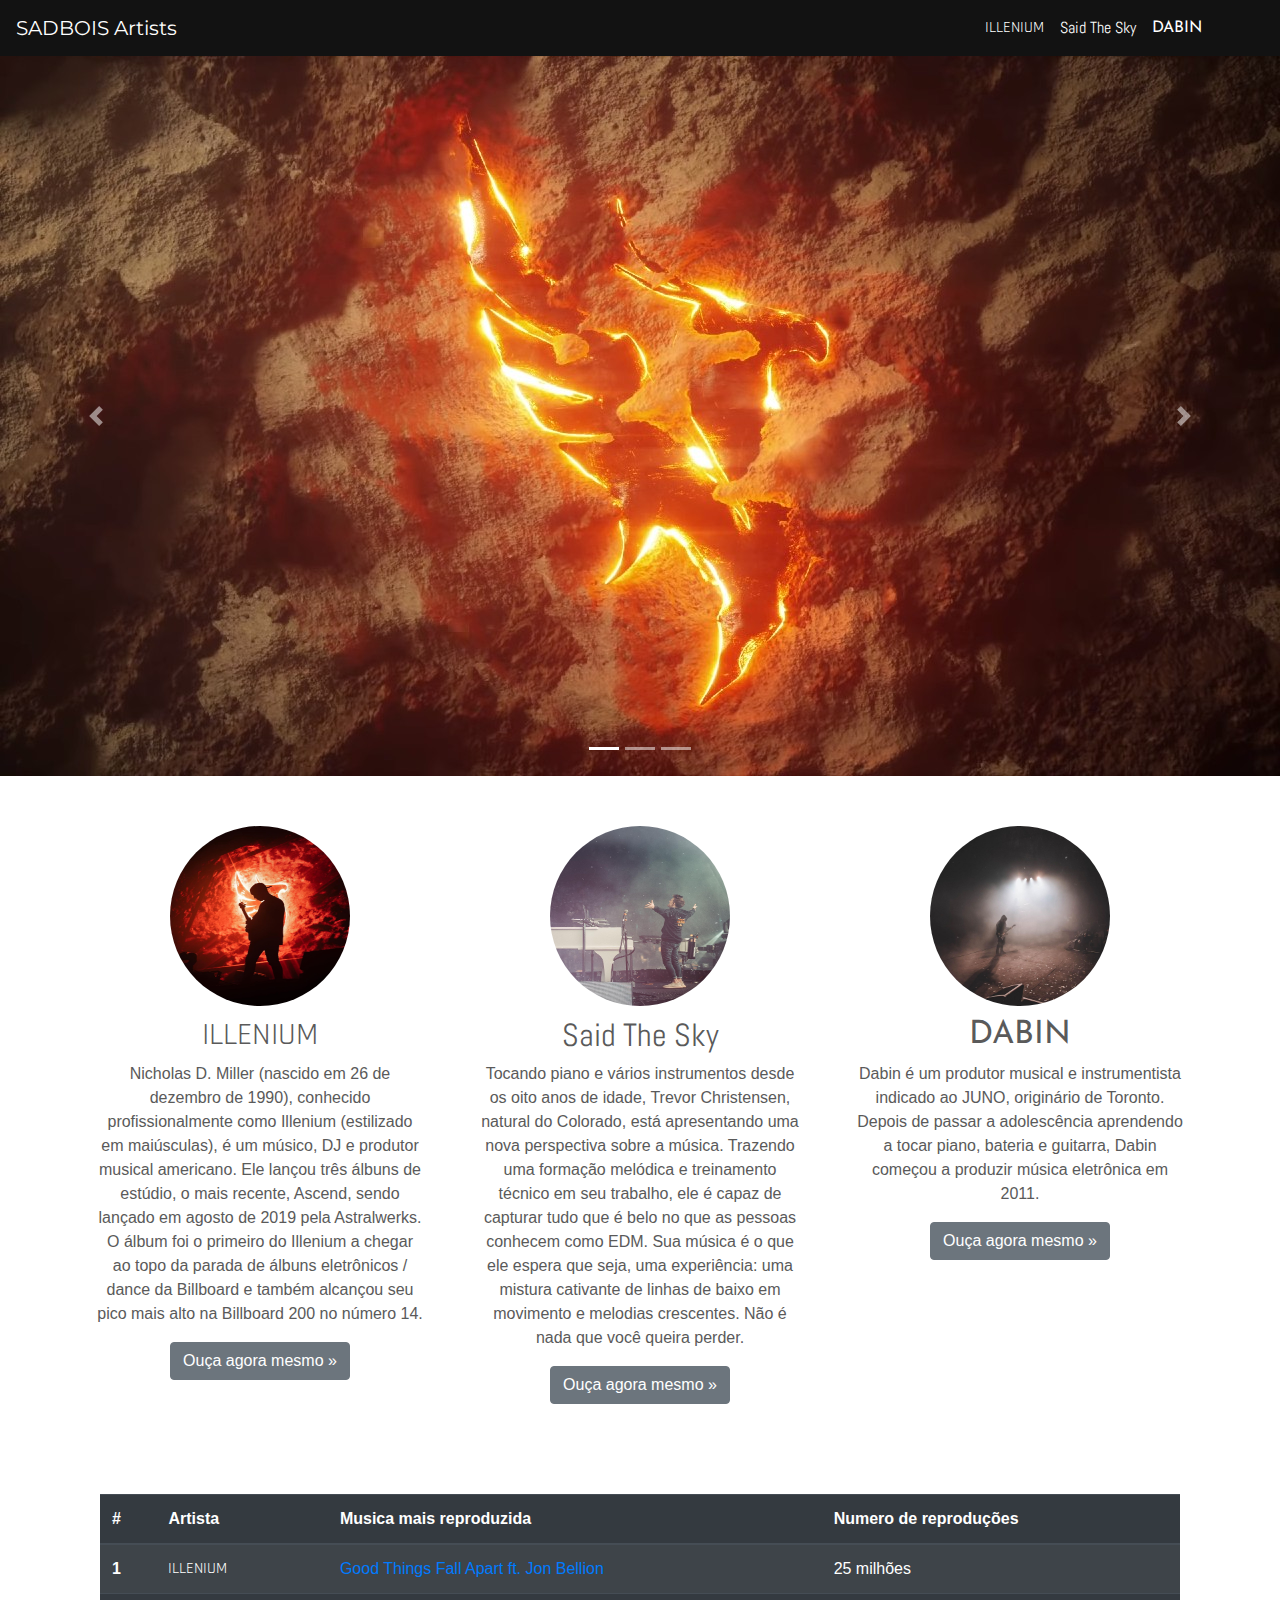
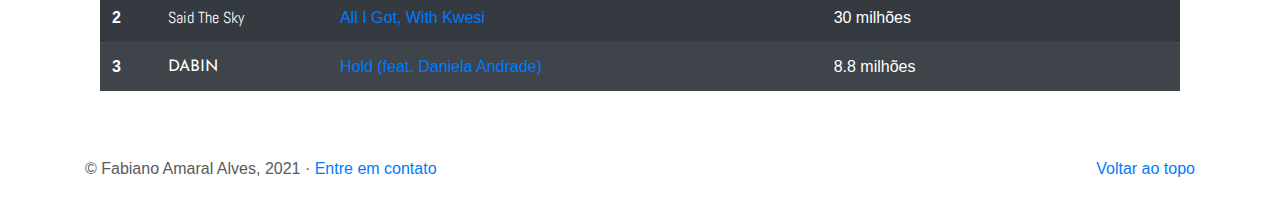
<file: index.html>
<!DOCTYPE html>
<html lang="en">
<head>
  <meta charset="UTF-8">
  <meta http-equiv="X-UA-Compatible" content="IE=edge">
  <meta name="viewport" content="width=device-width, initial-scale=1.0">
  <link rel="stylesheet" href="https://cdn.jsdelivr.net/npm/bootstrap@4.6.0/dist/css/bootstrap.min.css" 
  integrity="sha384-B0vP5xmATw1+K9KRQjQERJvTumQW0nPEzvF6L/Z6nronJ3oUOFUFpCjEUQouq2+l" 
  crossorigin="anonymous">
  <link rel="preconnect" href="https://fonts.gstatic.com">
<link href="https://fonts.googleapis.com/css2?family=Montserrat:wght@700&display=swap" rel="stylesheet">
<link href="https://fonts.googleapis.com/css2?family=Rajdhani:wght@700&display=swap" rel="stylesheet">
<link href="https://fonts.googleapis.com/css2?family=Abel&display=swap" rel="stylesheet">
<link href="https://fonts.googleapis.com/css2?family=Josefin+Sans:wght@600&display=swap" rel="stylesheet">
  <script src="https://code.jquery.com/jquery-3.5.1.slim.min.js" 
  integrity="sha384-DfXdz2htPH0lsSSs5nCTpuj/zy4C+OGpamoFVy38MVBnE+IbbVYUew+OrCXaRkfj" 
  crossorigin="anonymous"></script>
<script src="https://cdn.jsdelivr.net/npm/bootstrap@4.6.0/dist/js/bootstrap.bundle.min.js" 
integrity="sha384-Piv4xVNRyMGpqkS2by6br4gNJ7DXjqk09RmUpJ8jgGtD7zP9yug3goQfGII0yAns" 
crossorigin="anonymous"></script>
  <link rel="stylesheet" href="bootstrap/css/bootstrap.min.css">
  <link rel="stylesheet" href="style/style.css">
  <title>Home</title>
</head>
<body>
  <header>
    <nav class="navbar navbar-expand-lg navbar-dark">
      <a href="index.html" class="navbar-brand" style="font-family: 'Montserrat', sans-serif; margin-left: auto;">SADBOIS Artists</a>
      <button class="navbar-toggler" type="button" data-toggle="collapse" data-target="#navbarCollapse" aria-controls="navbarCollapse" aria-expanded="false" aria-label="Toggle navigation">
        <span class="navbar-toggler-icon"></span>
      </button>

      <div class="collapse navbar-collapse" id="navbarCollapse">
          <ul class="navbar-nav ml-auto" style="margin-right: 5%;">
            <li class="nav-item">
              <a class="nav-link" style="font-family: 'Rajdhani', sans-serif; color: white;" href="#illenium" >ILLENIUM</a>
            </li>
            <li class="nav-item">
              <a class="nav-link" style="font-family: 'Abel', sans-serif; color: white;" href="#saidthesky" >Said The Sky</a>
            </li>
            <li class="nav-item">
              <a class="nav-link" style="font-family: 'Josefin Sans', sans-serif; color: white;" href="#dabin" >DABIN</a>
            </li>
          </ul>
      </div>
    </nav>
  </header>
  <main role="main">
    <div id="carouselExampleIndicators" class="carousel slide" data-ride="carousel">
      <ol class="carousel-indicators">
        <li data-target="#carouselExampleIndicators" data-slide-to="0" class="active"></li>
        <li data-target="#carouselExampleIndicators" data-slide-to="1"></li>
        <li data-target="#carouselExampleIndicators" data-slide-to="2"></li>
      </ol>
      <div class="carousel-inner">
        <div class="carousel-item active">
          <img src="assets/images/illenium_wallpaper.jpg" class="d-block w-100" alt="...">
        </div>
        <div class="carousel-item">
          <img src="assets/images/saidthesky_caroucel2.jpg" class="d-block w-100" alt="...">
        </div>
        <div class="carousel-item">
          <img src="assets/images/dabin.jpg" class="d-block w-100" alt="...">
        </div>
      </div>
      <a class="carousel-control-prev" href="#carouselExampleIndicators" role="button" data-slide="prev">
        <span class="carousel-control-prev-icon" aria-hidden="true"></span>
        <span class="sr-only">Previous</span>
      </a>
      <a class="carousel-control-next" href="#carouselExampleIndicators" role="button" data-slide="next">
        <span class="carousel-control-next-icon" aria-hidden="true"></span>
        <span class="sr-only">Next</span>
      </a>
    </div>

    <div class="container marketing" >

      <!-- Três colunas de texto, abaixo do carousel -->
      <div class="row">
        <div class="col-lg-4">
          <section id="illenium">
          <img class="rounded-circle" src="assets/images/banner2.jpg" alt="Generic placeholder image" width="180" height="180">
          <h2 style="font-family: 'Rajdhani', sans-serif;">ILLENIUM</h2>
          <p>Nicholas D. Miller (nascido em 26 de dezembro de 1990), conhecido profissionalmente como Illenium (estilizado em maiúsculas), é um músico, DJ e produtor musical americano. Ele lançou três álbuns de estúdio, o mais recente, Ascend, sendo lançado em agosto de 2019 pela Astralwerks. O álbum foi o primeiro do Illenium a chegar ao topo da parada de álbuns eletrônicos / dance da Billboard e também alcançou seu pico mais alto na Billboard 200 no número 14.</p>
          <p><a class="btn btn-secondary" href="https://www.youtube.com/channel/UCv0tIDoaBZCTXQvVO4zosng" role="button">Ouça agora mesmo &raquo;</a></p>
        </section>
        </div><!-- /.col-lg-4 -->
      
      
        <div class="col-lg-4">
          <section id="saidthesky">
          <img class="rounded-circle" src="assets/images/9810.jpg" alt="Generic placeholder image" width="180" height="180">
          <h2 style="font-family: 'Abel', sans-serif;">Said The Sky</h2>
          <p>Tocando piano e vários instrumentos desde os oito anos de idade, Trevor Christensen, natural do Colorado, está apresentando uma nova perspectiva sobre a música. Trazendo uma formação melódica e treinamento técnico em seu trabalho, ele é capaz de capturar tudo que é belo no que as pessoas conhecem como EDM. Sua música é o que ele espera que seja, uma experiência: uma mistura cativante de linhas de baixo em movimento e melodias crescentes. Não é nada que você queira perder.</p>
          <p><a class="btn btn-secondary" href="https://www.youtube.com/channel/UCUZ7L-ISClTsGS3FIeHGp8w" role="button">Ouça agora mesmo &raquo;</a></p>
        </section>
        </div><!-- /.col-lg-4 -->
      
        <div class="col-lg-4">
          <section id="dabin">
          <img class="rounded-circle" src="assets/images/9810 (1).jpg" alt="Generic placeholder image" width="180" height="180">
          <h2 style="font-family: 'Josefin Sans', sans-serif;">DABIN</h2>
          <p>Dabin é um produtor musical e instrumentista indicado ao JUNO, originário de Toronto. Depois de passar a adolescência aprendendo a tocar piano, bateria e guitarra, Dabin começou a produzir música eletrônica em 2011.</p>
          <p><a class="btn btn-secondary" href="https://www.youtube.com/channel/UCc1dxCpQAFPCvN3HOrYBipQ" role="button">Ouça agora mesmo &raquo;</a></p>
        </section>
        </div><!-- /.col-lg-4 -->
        
      </div><!-- /.row -->
      <!-- Tabela  -->
  <div class="container">
      <table class="table table-striped table-dark">
        <thead>
          <tr>
            <th scope="col">#</th>
            <th scope="col">Artista</th>
            <th scope="col">Musica mais reproduzida</th>
            <th scope="col">Numero de reproduções</th>
          </tr>
        </thead>
        <tbody>
          <tr>
            <th scope="row">1</th>
            <td style="font-family: 'Rajdhani', sans-serif;">ILLENIUM</td>
            <td><a href="https://www.youtube.com/watch?v=XpmeVNxZ-Ks">Good Things Fall Apart ft. Jon Bellion</a></td>
            <td>25 milhões</td>
          </tr>
          <tr>
            <th scope="row">2</th>
            <td style="font-family: 'Abel', sans-serif;">Said The Sky </td>
            <td><a href="https://www.youtube.com/watch?v=X-sIsWrqAaU">All I Got, With Kwesi</a></td>
            <td>30 milhões</td>
          </tr>
          <tr>
            <th scope="row">3</th>
            <td style="font-family: 'Josefin Sans', sans-serif;">DABIN</td>
            <td><a href="https://www.youtube.com/watch?v=AhhEYe5Hczo">Hold (feat. Daniela Andrade)</a></td>
            <td>8.8 milhões</td>
          </tr>
        </tbody>
      </table>
    </div>
</div>

<footer class="container">
  <p class="float-right"><a href="#">Voltar ao topo</a></p>
  <p>&copy; Fabiano Amaral Alves, 2021 &middot; <a href="contato.html">Entre em contato</a></p>
</footer>

  </main>
</body>
</html>
</file>
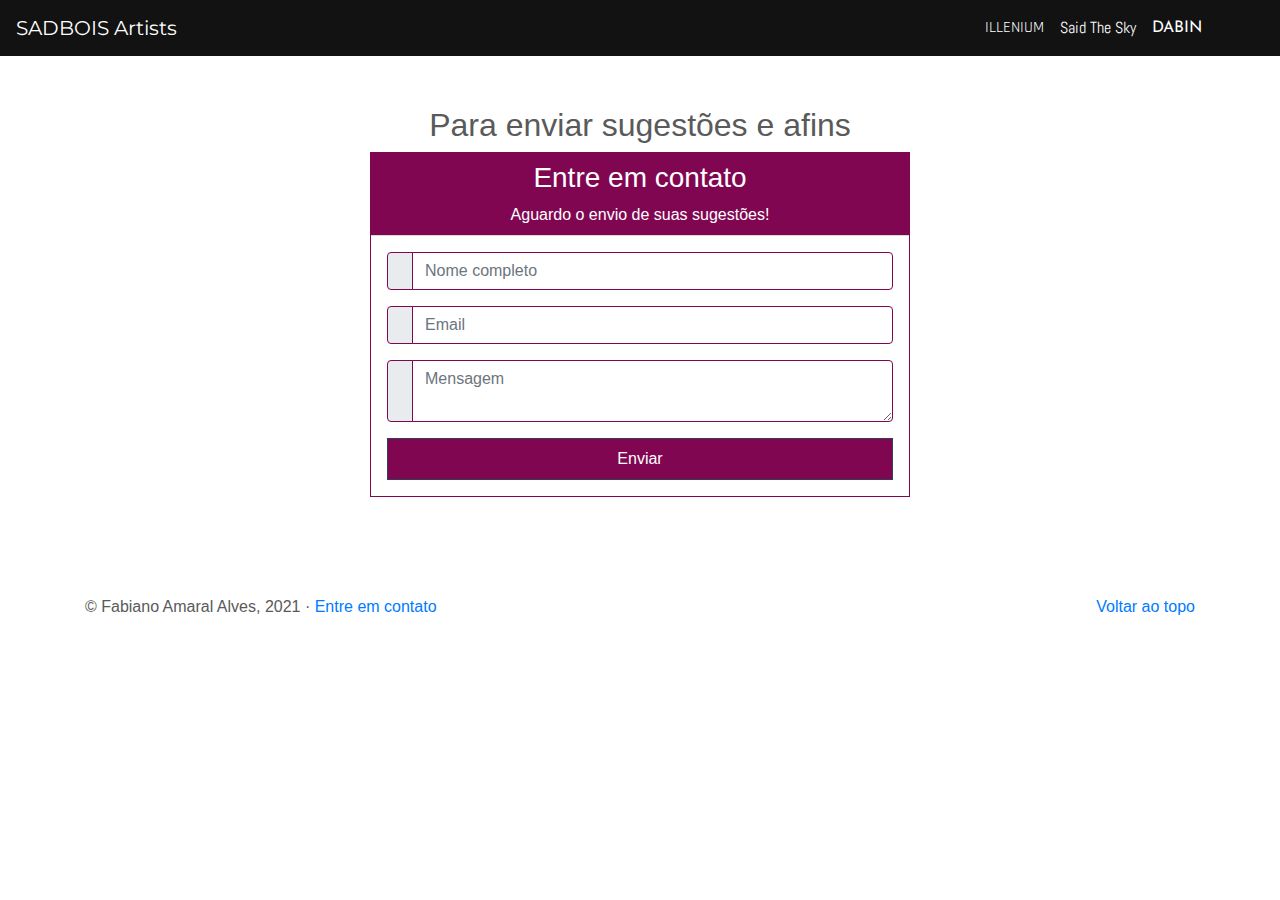
<file: contato.html>
<!DOCTYPE html>
<html lang="en">
<head>
  <meta charset="UTF-8">
  <meta http-equiv="X-UA-Compatible" content="IE=edge">
  <meta name="viewport" content="width=device-width, initial-scale=1.0">
  <link rel="stylesheet" href="https://cdn.jsdelivr.net/npm/bootstrap@4.6.0/dist/css/bootstrap.min.css" 
  integrity="sha384-B0vP5xmATw1+K9KRQjQERJvTumQW0nPEzvF6L/Z6nronJ3oUOFUFpCjEUQouq2+l" 
  crossorigin="anonymous">
  <link rel="preconnect" href="https://fonts.gstatic.com">
<link href="https://fonts.googleapis.com/css2?family=Montserrat:wght@700&display=swap" rel="stylesheet">
<link href="https://fonts.googleapis.com/css2?family=Rajdhani:wght@700&display=swap" rel="stylesheet">
<link href="https://fonts.googleapis.com/css2?family=Abel&display=swap" rel="stylesheet">
<link href="https://fonts.googleapis.com/css2?family=Josefin+Sans:wght@600&display=swap" rel="stylesheet">
  <script src="https://code.jquery.com/jquery-3.5.1.slim.min.js" 
  integrity="sha384-DfXdz2htPH0lsSSs5nCTpuj/zy4C+OGpamoFVy38MVBnE+IbbVYUew+OrCXaRkfj" 
  crossorigin="anonymous"></script>
<script src="https://cdn.jsdelivr.net/npm/bootstrap@4.6.0/dist/js/bootstrap.bundle.min.js" 
integrity="sha384-Piv4xVNRyMGpqkS2by6br4gNJ7DXjqk09RmUpJ8jgGtD7zP9yug3goQfGII0yAns" 
crossorigin="anonymous"></script>
<link rel="stylesheet" href="https://use.fontawesome.com/releases/v5.1.0/css/all.css" 
integrity="sha384-lKuwvrZot6UHsBSfcMvOkWwlCMgc0TaWr+30HWe3a4ltaBwTZhyTEggF5tJv8tbt" 
crossorigin="anonymous">
  <link rel="stylesheet" href="bootstrap/css/bootstrap.min.css">
  <link rel="stylesheet" href="style/style.css">
  <title>Contato</title>
</head>
<body>
  <header>
    <nav class="navbar navbar-expand-lg navbar-dark">
      <a href="index.html" class="navbar-brand" style="font-family: 'Montserrat', sans-serif; ">SADBOIS Artists</a>
      <button class="navbar-toggler" type="button" data-toggle="collapse" data-target="#navbarCollapse" aria-controls="navbarCollapse" aria-expanded="false" aria-label="Toggle navigation">
        <span class="navbar-toggler-icon"></span>
      </button>

      <div class="collapse navbar-collapse" id="navbarCollapse">
          <ul class="navbar-nav ml-auto" style="margin-right: 5%;">
            <li class="nav-item">
              <a class="nav-link" style="font-family: 'Rajdhani', sans-serif; color: white;" href="index.html#illenium" >ILLENIUM</a>
            </li>
            <li class="nav-item">
              <a class="nav-link" style="font-family: 'Abel', sans-serif; color: white;" href="index.html#saidthesky" >Said The Sky</a>
            </li>
            <li class="nav-item">
              <a class="nav-link" style="font-family: 'Josefin Sans', sans-serif; color: white;" href="index.html#dabin" >DABIN</a>
            </li>
          </ul>
      </div>
    </nav>
  </header>
  <main role="main">
    <div class="container">
        <h2 class="text-center">Para enviar sugestões e afins</h2>
        <div class="row justify-content-center">
            <div class="col-12 col-md-8 col-lg-6 pb-5">
    
    
                        <!--Form with header-->
    
                        <form method="get">
                            <div class="card border-wine rounded-0">
                                <div class="card-header p-0">
                                    <div class="bg-wine text-white text-center py-2">
                                        <h3><i class="fa fa-envelope"></i> Entre em contato </h3>
                                        <p class="m-0">Aguardo o envio de suas sugestões!</p>
                                    </div>
                                </div>
                                <div class="card-body p-3">
    
                                    <!--Body-->
                                    <div class="form-group">
                                        <div class="input-group mb-2">
                                            <div class="input-group-prepend">
                                                <div class="input-group-text border-wine"><i class="fa fa-user text-wine"></i></div>
                                            </div>
                                            <input type="text" class="form-control border-wine" id="nome" name="nome" placeholder="Nome completo" required>
                                        </div>
                                    </div>
                                    <div class="form-group">
                                        <div class="input-group mb-2">
                                            <div class="input-group-prepend">
                                                <div class="input-group-text border-wine"><i class="fa fa-envelope text-wine"></i></div>
                                            </div>
                                            <input type="email" class="form-control border-wine" id="nome" name="email" placeholder="Email" required>
                                        </div>
                                    </div>
    
                                    <div class="form-group">
                                        <div class="input-group mb-2">
                                            <div class="input-group-prepend">
                                                <div class="input-group-text border-wine"><i class="fa fa-comment text-wine"></i></div>
                                            </div>
                                            <textarea class="form-control border-wine" placeholder="Mensagem" required></textarea>
                                        </div>
                                    </div>
    
                                    <div class="text-center">
                                        <input type="submit" value="Enviar" data-toggle="modal" data-target="#modal" class="btn btn-wine btn-block rounded-0 py-2">
                                        
                                    </div>
                                </div>
    
                            </div>
                        </form>
                        <!--Form with header-->
    
    
                    </div>
        </div>
    </div>

    <div class="modal" tabindex="-1" id="modal">
        <div class="modal-dialog">
          <div class="modal-content">
            <div class="modal-header">
              <h5 class="modal-title">Mensagem</h5>
              <button type="button" class="close" data-dismiss="modal" aria-label="Close">
                <span aria-hidden="true">&times;</span>
              </button>
            </div>
            <div class="modal-body">
              <p>Sua mensagem for enviada</p>
            </div>
            <div class="modal-footer">
              <button type="button" class="btn btn-secondary" data-dismiss="modal">Close</button>
            </div>
          </div>
        </div>
      </div>
    

<footer class="container">
  <p class="float-right"><a href="#">Voltar ao topo</a></p>
  <p>&copy; Fabiano Amaral Alves, 2021 &middot; <a href="#">Entre em contato</a></p>
</footer>
    <script>
        $('#modal').on('shown.bs.modal', function () {
  $('#modal').trigger('focus')
})
    </script>
  </main>
</body>
</html>
</file>
<file: style/style.css>
body {
    color: #5a5a5a;
  }

.navbar {
    background-color: #121212;
}
/*.navbar a {
    color: #ffffff;
}*/
.link-menu {
    color: #ffffff;
}

.carrocel img{
    max-height: 500px;
}

.card-css img {
    max-height: 250px;
}

.container {
    padding-top: 50px;
}

.bg-wine {
    background-color: #800652 ;
}

.text-wine {
    color: #800652;
}

.btn-wine {
    color: #fff;
    background-color: #800652;
    border-color: #313F52;
  }
  
  .btn-wine:hover {
    color: #fff;
    background-color: #800652;
    border-color: #313F52;
  }
  
  .btn-wine:focus, .btn-wine.focus {
    color: #fff;
    background-color: #800652;
    border-color: #313F52;
    box-shadow: 0 0 0 0.2rem rgba(58, 176, 195, 0.5);
  }

  .border-wine {
      border-color: #800652;
  }

  .marketing .col-lg-4 {
    margin-bottom: 1.5rem;
    text-align: center;
  }
  .marketing h2 {
      padding-top: 10px;
    font-weight: 400;
  }
  .marketing .col-lg-4 p {
    margin-right: .75rem;
    margin-left: .75rem;
  }
</file>
